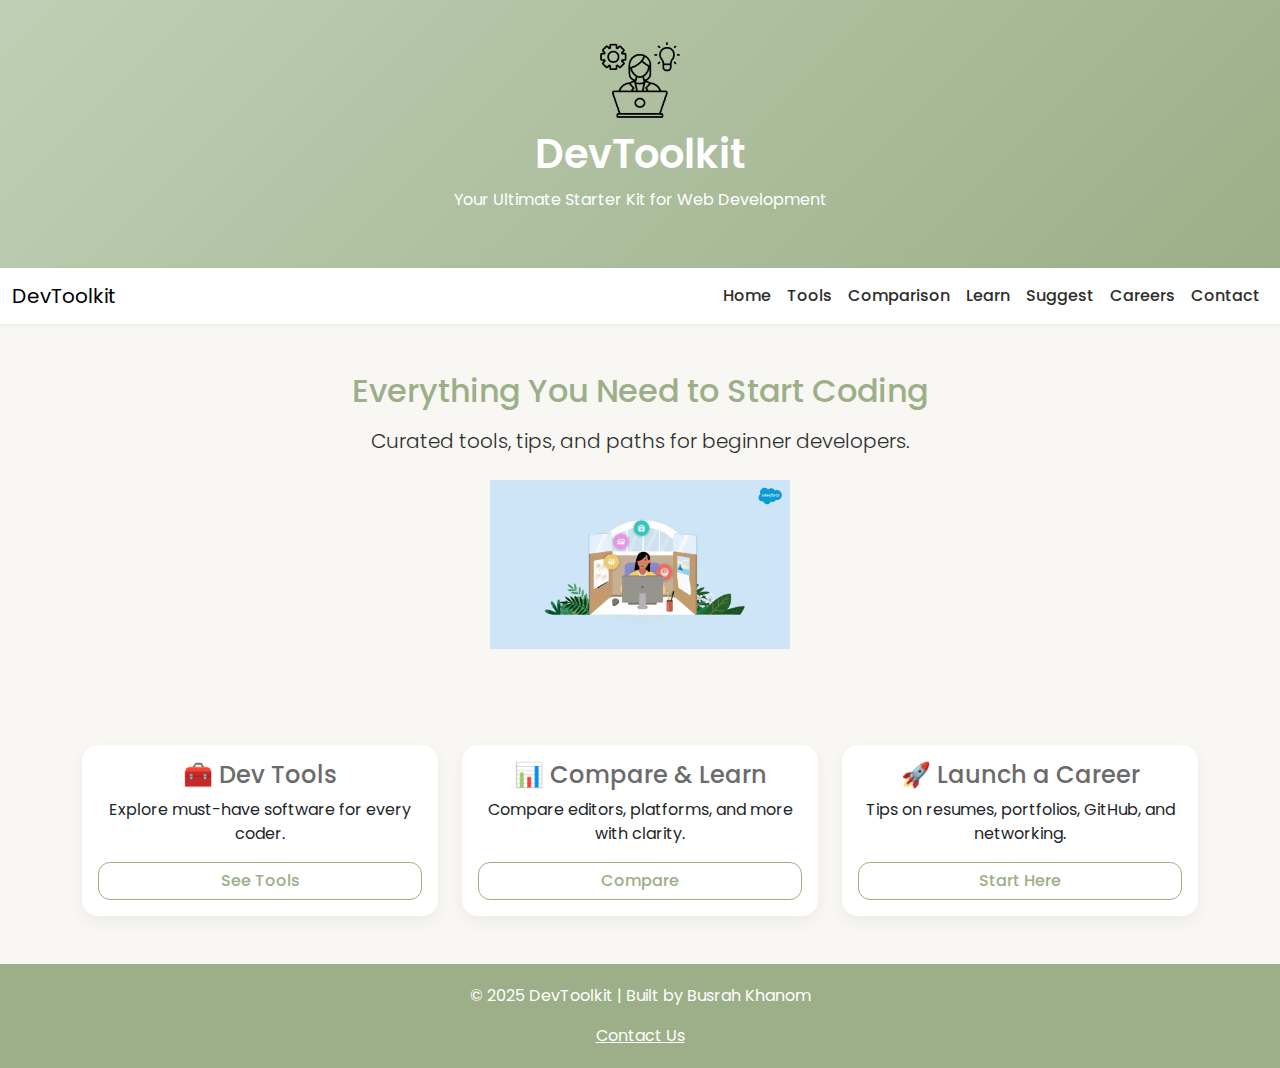
<file: index.html>
<!DOCTYPE html>
<html lang="en">
<head>
  <meta charset="UTF-8" />
  <meta name="viewport" content="width=device-width, initial-scale=1.0" />
  <title>DevToolkit - Home</title>

  <!-- Fonts and CSS -->
  <link href="https://fonts.googleapis.com/css2?family=Inter:wght@400;600&family=Poppins:wght@400;600&display=swap" rel="stylesheet" />
  <link href="https://cdn.jsdelivr.net/npm/bootstrap@5.3.3/dist/css/bootstrap.min.css" rel="stylesheet" />
  <link rel="stylesheet" href="css/style.css" />
</head>
<body>

  <!-- Header -->
  <header class="text-center">
    <img src="images/logo.png" alt="DevToolkit Logo" />
    <h1>DevToolkit</h1>
    <p>Your Ultimate Starter Kit for Web Development</p>
  </header>

  <!-- Navigation -->
  <nav class="navbar navbar-expand-lg navbar-light">
    <div class="container-fluid">
      <a class="navbar-brand" href="index.html">DevToolkit</a>
      <button class="navbar-toggler" type="button" data-bs-toggle="collapse" data-bs-target="#navbarNav">
        <span class="navbar-toggler-icon"></span>
      </button>
      <div class="collapse navbar-collapse" id="navbarNav">
        <ul class="navbar-nav ms-auto">
          <li class="nav-item"><a class="nav-link active" href="index.html">Home</a></li>
          <li class="nav-item"><a class="nav-link" href="tools.html">Tools</a></li>
          <li class="nav-item"><a class="nav-link" href="comparison.html">Comparison</a></li>
          <li class="nav-item"><a class="nav-link" href="learn.html">Learn</a></li>
          <li class="nav-item"><a class="nav-link" href="form.html">Suggest</a></li>
          <li class="nav-item"><a class="nav-link" href="careers.html">Careers</a></li>
          <li class="nav-item"><a class="nav-link" href="contact.html">Contact</a></li>
        </ul>
      </div>
    </div>
  </nav>

  <!-- Hero Section -->
  <section class="text-center py-5" style="background-color: #F8F7F3;">
    <div class="container">
      <h2 class="mb-3" style="color: #9CAF88;">Everything You Need to Start Coding</h2>
      <p class="lead mb-4">Curated tools, tips, and paths for beginner developers.</p>
      <img src="images/animated.gif" alt="Animated Developer" class="img-fluid" style="max-width: 300px;" />
    </div>
  </section>

  <!-- Features (3-Column Layout) -->
  <section class="container py-5">
    <div class="row text-center g-4">
      <div class="col-md-4">
        <div class="card p-3 h-100">
          <h4 class="card-title">🧰 Dev Tools</h4>
          <p class="card-text">Explore must-have software for every coder.</p>
          <a href="tools.html" class="btn btn-outline-primary">See Tools</a>
        </div>
      </div>
      <div class="col-md-4">
        <div class="card p-3 h-100">
          <h4 class="card-title">📊 Compare & Learn</h4>
          <p class="card-text">Compare editors, platforms, and more with clarity.</p>
          <a href="comparison.html" class="btn btn-outline-primary">Compare</a>
        </div>
      </div>
      <div class="col-md-4">
        <div class="card p-3 h-100">
          <h4 class="card-title">🚀 Launch a Career</h4>
          <p class="card-text">Tips on resumes, portfolios, GitHub, and networking.</p>
          <a href="careers.html" class="btn btn-outline-primary">Start Here</a>
        </div>
      </div>
    </div>
  </section>

  <!-- Footer -->
  <footer>
    <p>&copy; 2025 DevToolkit | Built by Busrah Khanom</p>
    <a href="mailto:bushra@wayne.edu">Contact Us</a>
  </footer>

  <!-- Bootstrap JS -->
  <script src="https://cdn.jsdelivr.net/npm/bootstrap@5.3.3/dist/js/bootstrap.bundle.min.js"></script>
</body>
</html>
<!-- update -->
</file>
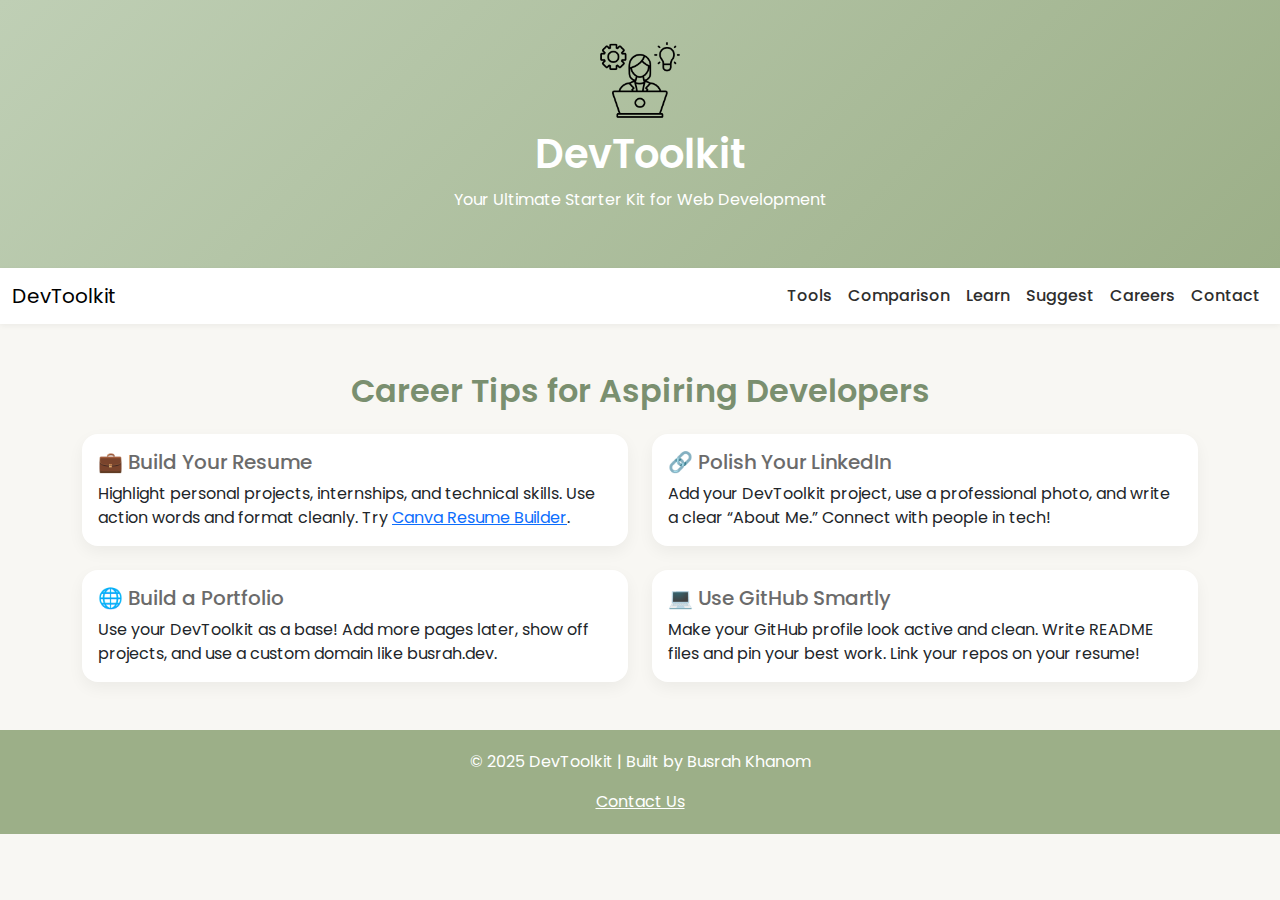
<file: careers.html>
<!DOCTYPE html>
<html lang="en">
<head>
  <meta charset="UTF-8" />
  <meta name="viewport" content="width=device-width, initial-scale=1.0" />
  <title>DevToolkit - Careers</title>
  <link href="https://fonts.googleapis.com/css2?family=Inter:wght@400;600&family=Poppins:wght@400;600&display=swap" rel="stylesheet" />
  <link href="https://cdn.jsdelivr.net/npm/bootstrap@5.3.3/dist/css/bootstrap.min.css" rel="stylesheet" />
  <link rel="stylesheet" href="css/style.css" />
</head>
<body>

  <!-- Header -->
  <header>
    <img src="images/logo.png" alt="DevToolkit Logo" />
    <h1>DevToolkit</h1>
    <p>Your Ultimate Starter Kit for Web Development</p>
  </header>

  <!-- Navigation -->
  <nav class="navbar navbar-expand-lg navbar-light">
    <div class="container-fluid">
      <a class="navbar-brand" href="index.html">DevToolkit</a>
      <button class="navbar-toggler" type="button" data-bs-toggle="collapse" data-bs-target="#navbarNav">
        <span class="navbar-toggler-icon"></span>
      </button>
      <div class="collapse navbar-collapse" id="navbarNav">
        <ul class="navbar-nav ms-auto">
          <li class="nav-item"><a class="nav-link" href="tools.html">Tools</a></li>
          <li class="nav-item"><a class="nav-link" href="comparison.html">Comparison</a></li>
          <li class="nav-item"><a class="nav-link" href="learn.html">Learn</a></li>
          <li class="nav-item"><a class="nav-link" href="form.html">Suggest</a></li>
          <li class="nav-item"><a class="nav-link active" href="careers.html">Careers</a></li>
          <li class="nav-item"><a class="nav-link" href="contact.html">Contact</a></li>
        </ul>
      </div>
    </div>
  </nav>

  <!-- Main Section -->
  <main class="container my-5">
    <h2 class="text-center mb-4">Career Tips for Aspiring Developers</h2>
    <div class="row g-4">

      <div class="col-md-6">
        <div class="card p-3 h-100">
          <h5 class="card-title">💼 Build Your Resume</h5>
          <p class="card-text">Highlight personal projects, internships, and technical skills. Use action words and format cleanly. Try <a href="https://www.canva.com/resumes/" target="_blank">Canva Resume Builder</a>.</p>
        </div>
      </div>

      <div class="col-md-6">
        <div class="card p-3 h-100">
          <h5 class="card-title">🔗 Polish Your LinkedIn</h5>
          <p class="card-text">Add your DevToolkit project, use a professional photo, and write a clear “About Me.” Connect with people in tech!</p>
        </div>
      </div>

      <div class="col-md-6">
        <div class="card p-3 h-100">
          <h5 class="card-title">🌐 Build a Portfolio</h5>
          <p class="card-text">Use your DevToolkit as a base! Add more pages later, show off projects, and use a custom domain like busrah.dev.</p>
        </div>
      </div>

      <div class="col-md-6">
        <div class="card p-3 h-100">
          <h5 class="card-title">💻 Use GitHub Smartly</h5>
          <p class="card-text">Make your GitHub profile look active and clean. Write README files and pin your best work. Link your repos on your resume!</p>
        </div>
      </div>

    </div>
  </main>

  <!-- Footer -->
  <footer>
    <p>&copy; 2025 DevToolkit | Built by Busrah Khanom</p>
    <a href="mailto:bushra@wayne.edu">Contact Us</a>
  </footer>

  <!-- Bootstrap JS -->
  <script src="https://cdn.jsdelivr.net/npm/bootstrap@5.3.3/dist/js/bootstrap.bundle.min.js"></script>
</body>
</html>
</file>
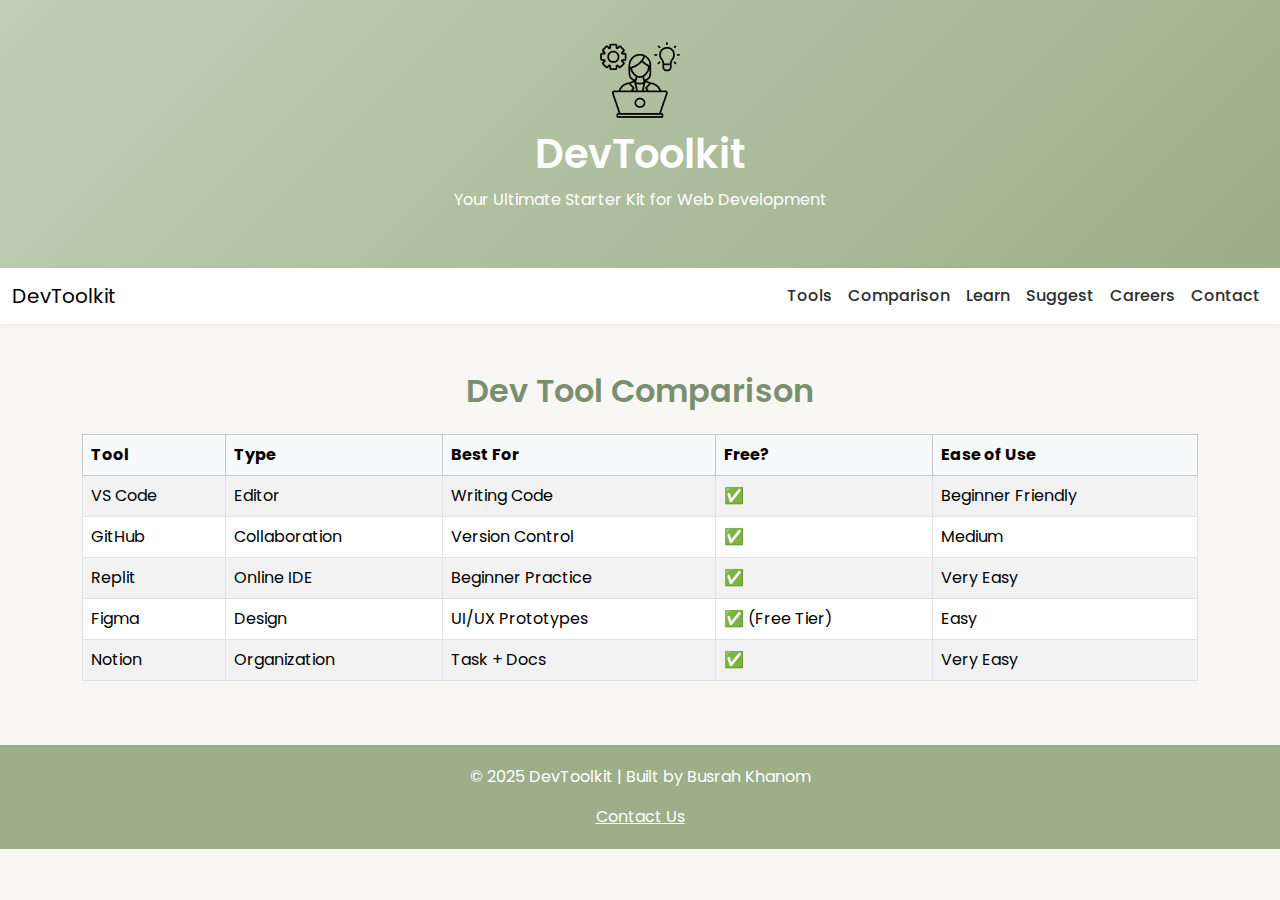
<file: comparison.html>
<!DOCTYPE html>
<html lang="en">
<head>
  <meta charset="UTF-8" />
  <meta name="viewport" content="width=device-width, initial-scale=1.0" />
  <title>DevToolkit - Tool Comparison</title>
  <link href="https://fonts.googleapis.com/css2?family=Inter:wght@400;600&family=Poppins:wght@400;600&display=swap" rel="stylesheet" />
  <link href="https://cdn.jsdelivr.net/npm/bootstrap@5.3.3/dist/css/bootstrap.min.css" rel="stylesheet" />
  <link rel="stylesheet" href="css/style.css" />
</head>
<body>

  <!-- Header -->
  <header>
    <img src="images/logo.png" alt="DevToolkit Logo" />
    <h1>DevToolkit</h1>
    <p>Your Ultimate Starter Kit for Web Development</p>
  </header>

  <!-- Navigation -->
  <nav class="navbar navbar-expand-lg navbar-light">
    <div class="container-fluid">
      <a class="navbar-brand" href="index.html">DevToolkit</a>
      <button class="navbar-toggler" type="button" data-bs-toggle="collapse" data-bs-target="#navbarNav">
        <span class="navbar-toggler-icon"></span>
      </button>
      <div class="collapse navbar-collapse" id="navbarNav">
        <ul class="navbar-nav ms-auto">
          <li class="nav-item"><a class="nav-link" href="tools.html">Tools</a></li>
          <li class="nav-item"><a class="nav-link active" href="comparison.html">Comparison</a></li>
          <li class="nav-item"><a class="nav-link" href="learn.html">Learn</a></li>
          <li class="nav-item"><a class="nav-link" href="form.html">Suggest</a></li>
          <li class="nav-item"><a class="nav-link" href="careers.html">Careers</a></li>
          <li class="nav-item"><a class="nav-link" href="contact.html">Contact</a></li>
        </ul>
      </div>
    </div>
  </nav>

  <!-- Main Section -->
  <main class="container my-5">
    <h2 class="text-center mb-4">Dev Tool Comparison</h2>
    <div class="table-responsive">
      <table class="table table-striped table-bordered">
        <thead class="table-light">
          <tr>
            <th>Tool</th>
            <th>Type</th>
            <th>Best For</th>
            <th>Free?</th>
            <th>Ease of Use</th>
          </tr>
        </thead>
        <tbody>
          <tr>
            <td>VS Code</td>
            <td>Editor</td>
            <td>Writing Code</td>
            <td>✅</td>
            <td>Beginner Friendly</td>
          </tr>
          <tr>
            <td>GitHub</td>
            <td>Collaboration</td>
            <td>Version Control</td>
            <td>✅</td>
            <td>Medium</td>
          </tr>
          <tr>
            <td>Replit</td>
            <td>Online IDE</td>
            <td>Beginner Practice</td>
            <td>✅</td>
            <td>Very Easy</td>
          </tr>
          <tr>
            <td>Figma</td>
            <td>Design</td>
            <td>UI/UX Prototypes</td>
            <td>✅ (Free Tier)</td>
            <td>Easy</td>
          </tr>
          <tr>
            <td>Notion</td>
            <td>Organization</td>
            <td>Task + Docs</td>
            <td>✅</td>
            <td>Very Easy</td>
          </tr>
        </tbody>
      </table>
    </div>
  </main>

  <!-- Footer -->
  <footer>
    <p>&copy; 2025 DevToolkit | Built by Busrah Khanom</p>
    <a href="mailto:bushra@wayne.edu">Contact Us</a>
  </footer>

  <!-- Bootstrap JS -->
  <script src="https://cdn.jsdelivr.net/npm/bootstrap@5.3.3/dist/js/bootstrap.bundle.min.js"></script>
</body>
</html>
</file>
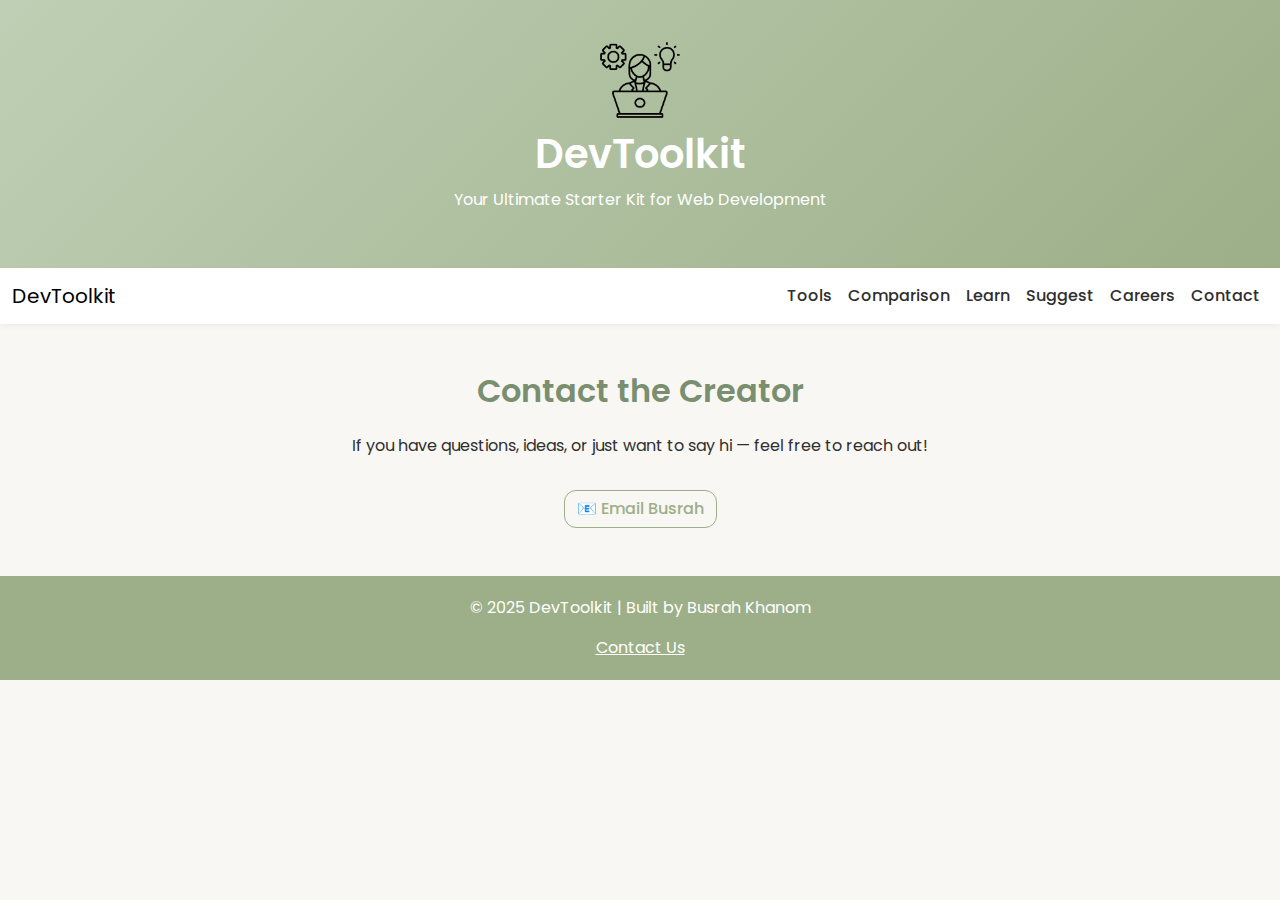
<file: contact.html>
<!DOCTYPE html>
<html lang="en">
<head>
  <meta charset="UTF-8" />
  <meta name="viewport" content="width=device-width, initial-scale=1.0" />
  <title>DevToolkit - Contact</title>
  <link href="https://fonts.googleapis.com/css2?family=Inter:wght@400;600&family=Poppins:wght@400;600&display=swap" rel="stylesheet" />
  <link href="https://cdn.jsdelivr.net/npm/bootstrap@5.3.3/dist/css/bootstrap.min.css" rel="stylesheet" />
  <link rel="stylesheet" href="css/style.css" />
</head>
<body>

  <!-- Header -->
  <header>
    <img src="images/logo.png" alt="DevToolkit Logo" />
    <h1>DevToolkit</h1>
    <p>Your Ultimate Starter Kit for Web Development</p>
  </header>

  <!-- Navigation -->
  <nav class="navbar navbar-expand-lg navbar-light">
    <div class="container-fluid">
      <a class="navbar-brand" href="index.html">DevToolkit</a>
      <button class="navbar-toggler" type="button" data-bs-toggle="collapse" data-bs-target="#navbarNav">
        <span class="navbar-toggler-icon"></span>
      </button>
      <div class="collapse navbar-collapse" id="navbarNav">
        <ul class="navbar-nav ms-auto">
          <li class="nav-item"><a class="nav-link" href="tools.html">Tools</a></li>
          <li class="nav-item"><a class="nav-link" href="comparison.html">Comparison</a></li>
          <li class="nav-item"><a class="nav-link" href="learn.html">Learn</a></li>
          <li class="nav-item"><a class="nav-link" href="form.html">Suggest</a></li>
          <li class="nav-item"><a class="nav-link" href="careers.html">Careers</a></li>
          <li class="nav-item"><a class="nav-link active" href="contact.html">Contact</a></li>
        </ul>
      </div>
    </div>
  </nav>

  <!-- Main Section -->
  <main class="container my-5">
    <h2 class="text-center mb-4">Contact the Creator</h2>
    <div class="text-center">
      <p>If you have questions, ideas, or just want to say hi — feel free to reach out!</p>
      <a href="mailto:bushra@wayne.edu" class="btn btn-outline-primary mt-3">📧 Email Busrah</a>
    </div>
  </main>

  <!-- Footer -->
  <footer>
    <p>&copy; 2025 DevToolkit | Built by Busrah Khanom</p>
    <a href="mailto:bushra@wayne.edu">Contact Us</a>
  </footer>

  <!-- Bootstrap JS -->
  <script src="https://cdn.jsdelivr.net/npm/bootstrap@5.3.3/dist/js/bootstrap.bundle.min.js"></script>
</body>
</html>
</file>
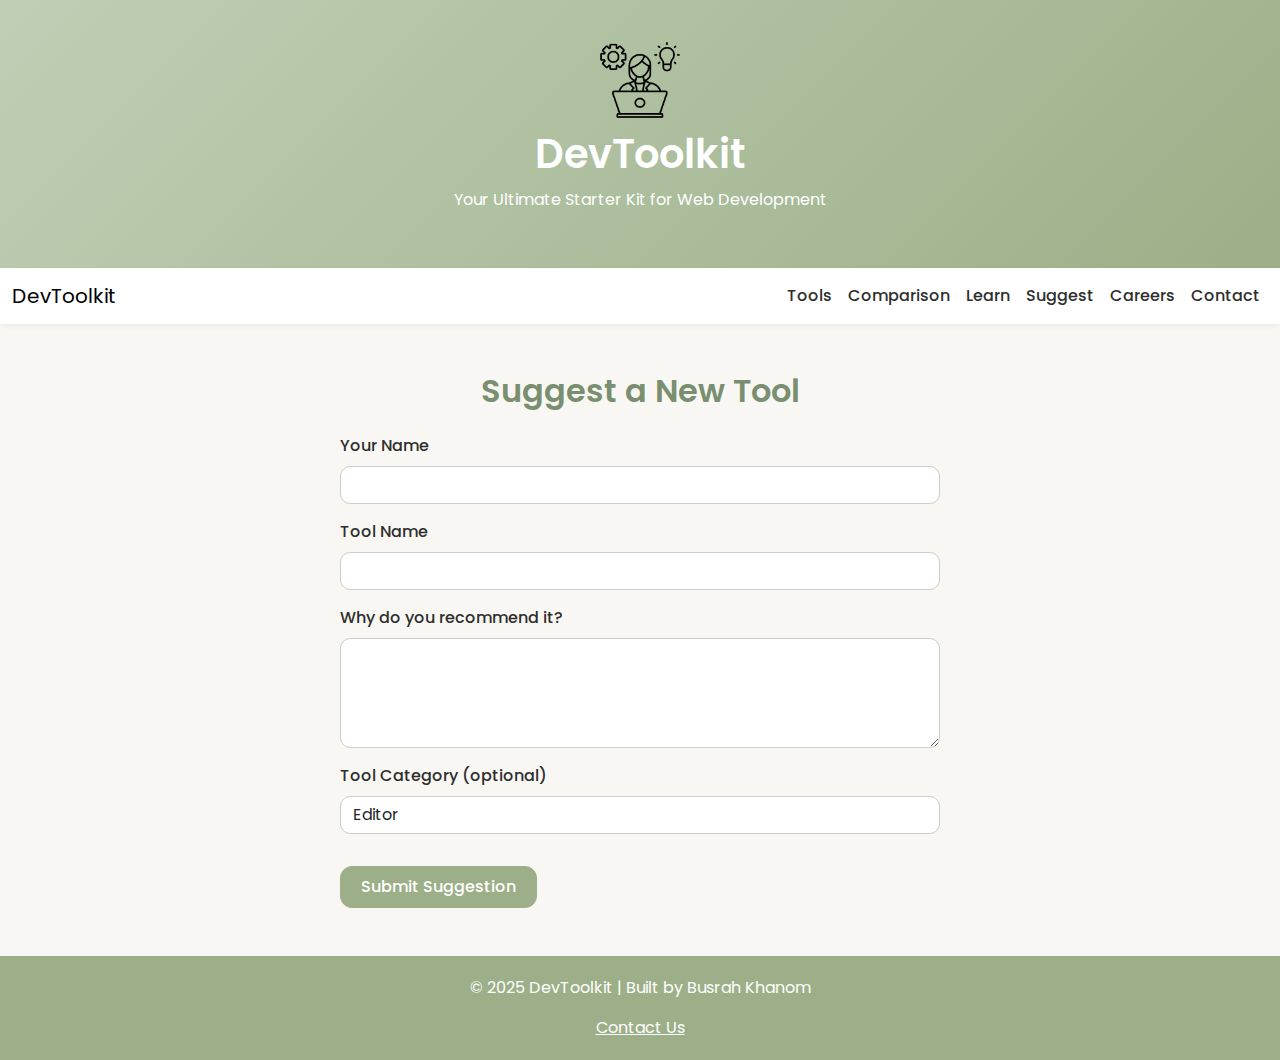
<file: form.html>
<!DOCTYPE html>
<html lang="en">
<head>
  <meta charset="UTF-8" />
  <meta name="viewport" content="width=device-width, initial-scale=1.0" />
  <title>DevToolkit - Suggest a Tool</title>
  <link href="https://fonts.googleapis.com/css2?family=Inter:wght@400;600&family=Poppins:wght@400;600&display=swap" rel="stylesheet" />
  <link href="https://cdn.jsdelivr.net/npm/bootstrap@5.3.3/dist/css/bootstrap.min.css" rel="stylesheet" />
  <link rel="stylesheet" href="css/style.css" />
</head>
<body>

  <!-- Header -->
  <header>
    <img src="images/logo.png" alt="DevToolkit Logo" />
    <h1>DevToolkit</h1>
    <p>Your Ultimate Starter Kit for Web Development</p>
  </header>

  <!-- Navigation -->
  <nav class="navbar navbar-expand-lg navbar-light">
    <div class="container-fluid">
      <a class="navbar-brand" href="index.html">DevToolkit</a>
      <button class="navbar-toggler" type="button" data-bs-toggle="collapse" data-bs-target="#navbarNav">
        <span class="navbar-toggler-icon"></span>
      </button>
      <div class="collapse navbar-collapse" id="navbarNav">
        <ul class="navbar-nav ms-auto">
          <li class="nav-item"><a class="nav-link" href="tools.html">Tools</a></li>
          <li class="nav-item"><a class="nav-link" href="comparison.html">Comparison</a></li>
          <li class="nav-item"><a class="nav-link" href="learn.html">Learn</a></li>
          <li class="nav-item"><a class="nav-link active" href="form.html">Suggest</a></li>
          <li class="nav-item"><a class="nav-link" href="careers.html">Careers</a></li>
          <li class="nav-item"><a class="nav-link" href="contact.html">Contact</a></li>
        </ul>
      </div>
    </div>
  </nav>

  <!-- Main Content -->
  <main class="container my-5">
    <h2 class="text-center mb-4">Suggest a New Tool</h2>
    <form action="mailto:busrahkhanom25@gmail.com" method="POST" enctype="text/plain" class="mx-auto" style="max-width: 600px;">
      
      <div class="mb-3">
        <label for="name" class="form-label">Your Name</label>
        <input type="text" class="form-control" id="name" name="Name" required />
      </div>

      <div class="mb-3">
        <label for="tool" class="form-label">Tool Name</label>
        <input type="text" class="form-control" id="tool" name="Tool" required />
      </div>

      <div class="mb-3">
        <label for="description" class="form-label">Why do you recommend it?</label>
        <textarea class="form-control" id="description" name="Reason" rows="4" required></textarea>
      </div>

      <div class="mb-3">
        <label for="category" class="form-label">Tool Category (optional)</label>
        <select id="category" name="Category" class="form-control">
          <option value="Editor">Editor</option>
          <option value="Design">Design</option>
          <option value="Collaboration">Collaboration</option>
          <option value="Productivity">Productivity</option>
          <option value="Other">Other</option>
        </select>
      </div>

      <button type="submit" class="btn btn-primary mt-3">Submit Suggestion</button>
    </form>
  </main>

  <!-- Footer -->
  <footer>
    <p>&copy; 2025 DevToolkit | Built by Busrah Khanom</p>
    <a href="mailto:bushra@wayne.edu">Contact Us</a>
  </footer>

  <!-- Bootstrap JS -->
  <script src="https://cdn.jsdelivr.net/npm/bootstrap@5.3.3/dist/js/bootstrap.bundle.min.js"></script>
</body>
</html>
</file>
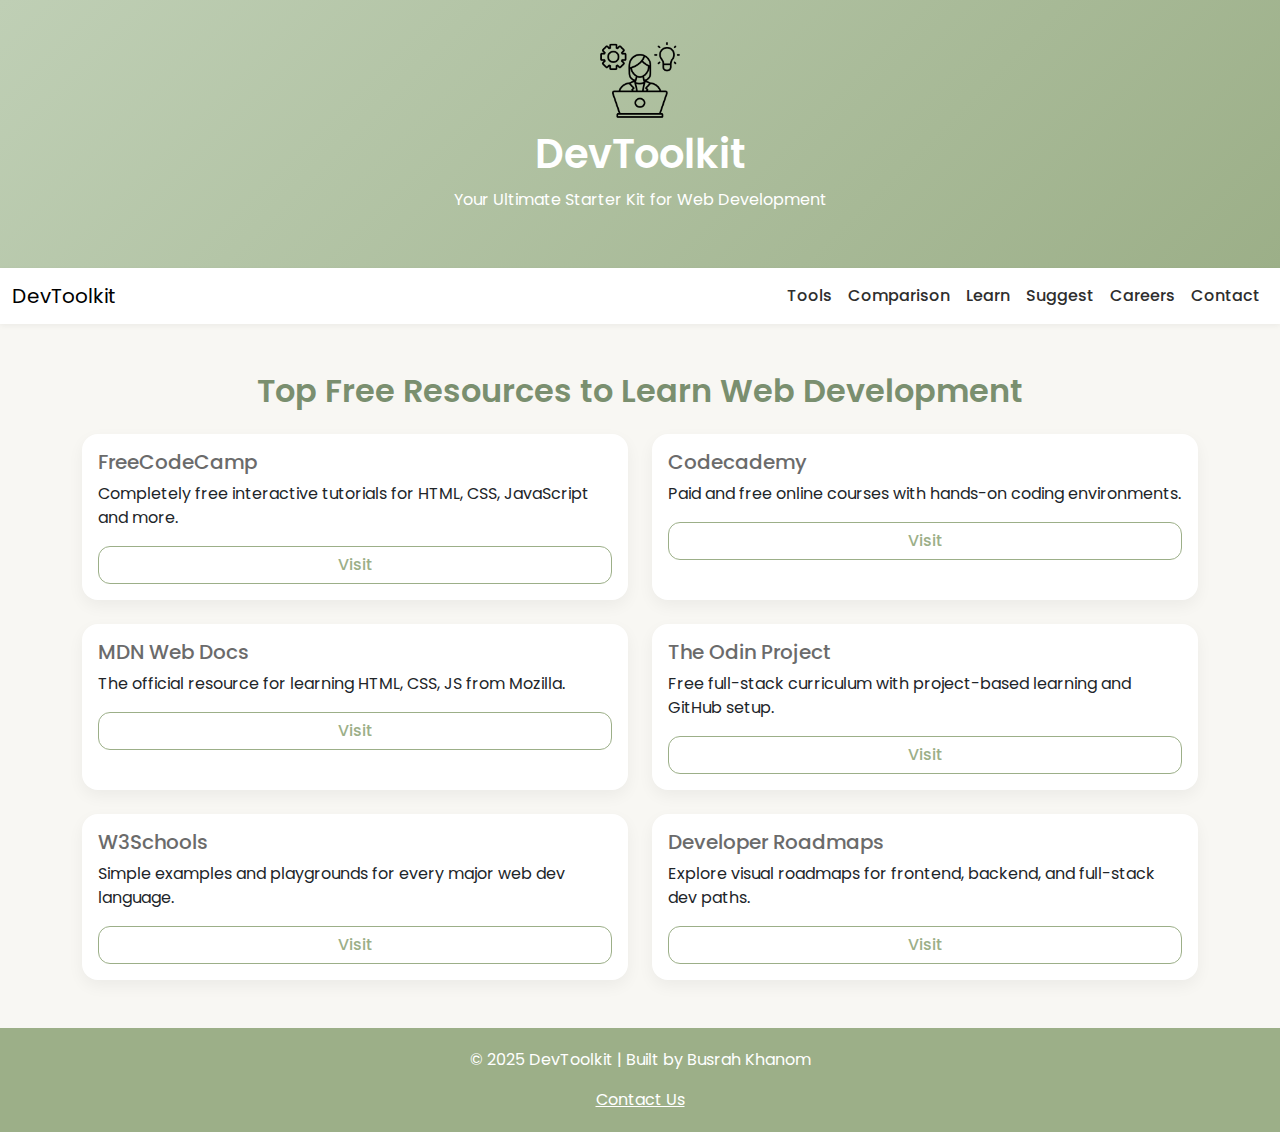
<file: learn.html>
<!DOCTYPE html>
<html lang="en">
<head>
  <meta charset="UTF-8" />
  <meta name="viewport" content="width=device-width, initial-scale=1.0" />
  <title>DevToolkit - Learn</title>
  <link href="https://fonts.googleapis.com/css2?family=Inter:wght@400;600&family=Poppins:wght@400;600&display=swap" rel="stylesheet" />
  <link href="https://cdn.jsdelivr.net/npm/bootstrap@5.3.3/dist/css/bootstrap.min.css" rel="stylesheet" />
  <link rel="stylesheet" href="css/style.css" />
</head>
<body>

  <!-- Header -->
  <header>
    <img src="images/logo.png" alt="DevToolkit Logo" />
    <h1>DevToolkit</h1>
    <p>Your Ultimate Starter Kit for Web Development</p>
  </header>

  <!-- Navigation -->
  <nav class="navbar navbar-expand-lg navbar-light">
    <div class="container-fluid">
      <a class="navbar-brand" href="index.html">DevToolkit</a>
      <button class="navbar-toggler" type="button" data-bs-toggle="collapse" data-bs-target="#navbarNav">
        <span class="navbar-toggler-icon"></span>
      </button>
      <div class="collapse navbar-collapse" id="navbarNav">
        <ul class="navbar-nav ms-auto">
          <li class="nav-item"><a class="nav-link" href="tools.html">Tools</a></li>
          <li class="nav-item"><a class="nav-link" href="comparison.html">Comparison</a></li>
          <li class="nav-item"><a class="nav-link active" href="learn.html">Learn</a></li>
          <li class="nav-item"><a class="nav-link" href="form.html">Suggest</a></li>
          <li class="nav-item"><a class="nav-link" href="careers.html">Careers</a></li>
          <li class="nav-item"><a class="nav-link" href="contact.html">Contact</a></li>
        </ul>
      </div>
    </div>
  </nav>

  <!-- Main Content -->
  <main class="container my-5">
    <h2 class="text-center mb-4">Top Free Resources to Learn Web Development</h2>
    <div class="row g-4">

      <div class="col-md-6">
        <div class="card p-3 h-100">
          <h5 class="card-title">FreeCodeCamp</h5>
          <p class="card-text">Completely free interactive tutorials for HTML, CSS, JavaScript and more.</p>
          <a href="https://www.freecodecamp.org/" target="_blank" class="btn btn-outline-primary">Visit</a>
        </div>
      </div>

      <div class="col-md-6">
        <div class="card p-3 h-100">
          <h5 class="card-title">Codecademy</h5>
          <p class="card-text">Paid and free online courses with hands-on coding environments.</p>
          <a href="https://www.codecademy.com/" target="_blank" class="btn btn-outline-primary">Visit</a>
        </div>
      </div>

      <div class="col-md-6">
        <div class="card p-3 h-100">
          <h5 class="card-title">MDN Web Docs</h5>
          <p class="card-text">The official resource for learning HTML, CSS, JS from Mozilla.</p>
          <a href="https://developer.mozilla.org/en-US/" target="_blank" class="btn btn-outline-primary">Visit</a>
        </div>
      </div>

      <div class="col-md-6">
        <div class="card p-3 h-100">
          <h5 class="card-title">The Odin Project</h5>
          <p class="card-text">Free full-stack curriculum with project-based learning and GitHub setup.</p>
          <a href="https://www.theodinproject.com/" target="_blank" class="btn btn-outline-primary">Visit</a>
        </div>
      </div>

      <div class="col-md-6">
        <div class="card p-3 h-100">
          <h5 class="card-title">W3Schools</h5>
          <p class="card-text">Simple examples and playgrounds for every major web dev language.</p>
          <a href="https://www.w3schools.com/" target="_blank" class="btn btn-outline-primary">Visit</a>
        </div>
      </div>

      <div class="col-md-6">
        <div class="card p-3 h-100">
          <h5 class="card-title">Developer Roadmaps</h5>
          <p class="card-text">Explore visual roadmaps for frontend, backend, and full-stack dev paths.</p>
          <a href="https://roadmap.sh/" target="_blank" class="btn btn-outline-primary">Visit</a>
        </div>
      </div>

    </div>
  </main>

  <!-- Footer -->
  <footer>
    <p>&copy; 2025 DevToolkit | Built by Busrah Khanom</p>
    <a href="mailto:bushra@wayne.edu">Contact Us</a>
  </footer>

  <!-- Bootstrap JS -->
  <script src="https://cdn.jsdelivr.net/npm/bootstrap@5.3.3/dist/js/bootstrap.bundle.min.js"></script>
</body>
</html>
</file>
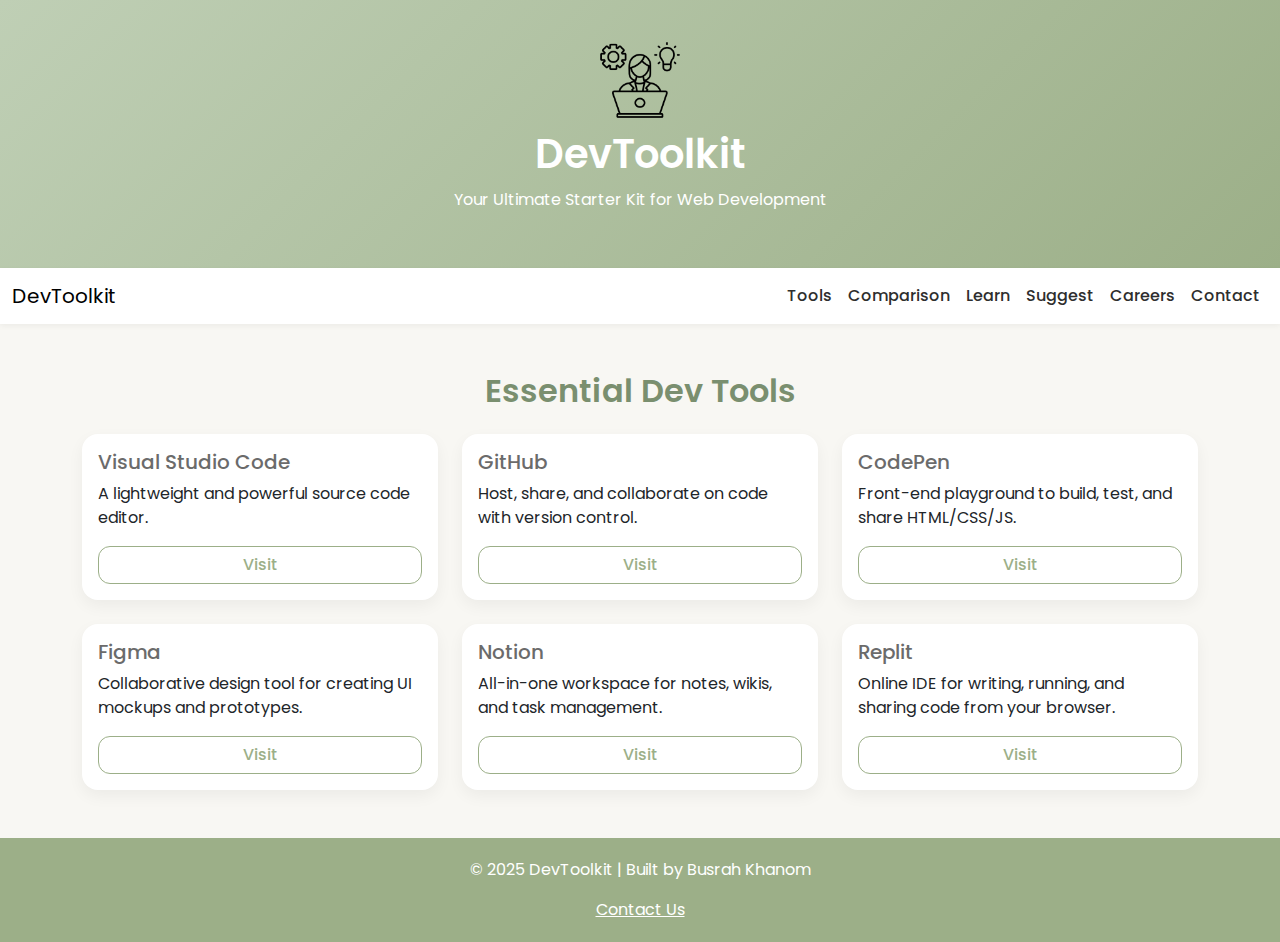
<file: tools.html>
<!DOCTYPE html>
<html lang="en">
<head>
  <meta charset="UTF-8" />
  <meta name="viewport" content="width=device-width, initial-scale=1.0" />
  <title>DevToolkit - Tools</title>
  <link href="https://fonts.googleapis.com/css2?family=Inter:wght@400;600&family=Poppins:wght@400;600&display=swap" rel="stylesheet" />
  <link href="https://cdn.jsdelivr.net/npm/bootstrap@5.3.3/dist/css/bootstrap.min.css" rel="stylesheet" />
  <link rel="stylesheet" href="css/style.css" />
</head>
<body>

  <!-- Header -->
  <header>
    <img src="images/logo.png" alt="DevToolkit Logo" />
    <h1>DevToolkit</h1>
    <p>Your Ultimate Starter Kit for Web Development</p>
  </header>

  <!-- Navigation -->
  <nav class="navbar navbar-expand-lg navbar-light">
    <div class="container-fluid">
      <a class="navbar-brand" href="index.html">DevToolkit</a>
      <button class="navbar-toggler" type="button" data-bs-toggle="collapse" data-bs-target="#navbarNav">
        <span class="navbar-toggler-icon"></span>
      </button>
      <div class="collapse navbar-collapse" id="navbarNav">
        <ul class="navbar-nav ms-auto">
          <li class="nav-item"><a class="nav-link" href="tools.html">Tools</a></li>
          <li class="nav-item"><a class="nav-link" href="comparison.html">Comparison</a></li>
          <li class="nav-item"><a class="nav-link" href="learn.html">Learn</a></li>
          <li class="nav-item"><a class="nav-link" href="form.html">Suggest</a></li>
          <li class="nav-item"><a class="nav-link" href="careers.html">Careers</a></li>
          <li class="nav-item"><a class="nav-link" href="contact.html">Contact</a></li>
        </ul>
      </div>
    </div>
  </nav>

  <!-- Page Content -->
  <main class="container my-5">
    <h2 class="text-center mb-4">Essential Dev Tools</h2>
    <div class="row g-4">

      <div class="col-md-4">
        <div class="card p-3 h-100">
          <h5 class="card-title">Visual Studio Code</h5>
          <p class="card-text">A lightweight and powerful source code editor.</p>
          <a href="https://code.visualstudio.com/" target="_blank" class="btn btn-outline-primary">Visit</a>
        </div>
      </div>

      <div class="col-md-4">
        <div class="card p-3 h-100">
          <h5 class="card-title">GitHub</h5>
          <p class="card-text">Host, share, and collaborate on code with version control.</p>
          <a href="https://github.com" target="_blank" class="btn btn-outline-primary">Visit</a>
        </div>
      </div>

      <div class="col-md-4">
        <div class="card p-3 h-100">
          <h5 class="card-title">CodePen</h5>
          <p class="card-text">Front-end playground to build, test, and share HTML/CSS/JS.</p>
          <a href="https://codepen.io/" target="_blank" class="btn btn-outline-primary">Visit</a>
        </div>
      </div>

      <div class="col-md-4">
        <div class="card p-3 h-100">
          <h5 class="card-title">Figma</h5>
          <p class="card-text">Collaborative design tool for creating UI mockups and prototypes.</p>
          <a href="https://figma.com" target="_blank" class="btn btn-outline-primary">Visit</a>
        </div>
      </div>

      <div class="col-md-4">
        <div class="card p-3 h-100">
          <h5 class="card-title">Notion</h5>
          <p class="card-text">All-in-one workspace for notes, wikis, and task management.</p>
          <a href="https://notion.so" target="_blank" class="btn btn-outline-primary">Visit</a>
        </div>
      </div>

      <div class="col-md-4">
        <div class="card p-3 h-100">
          <h5 class="card-title">Replit</h5>
          <p class="card-text">Online IDE for writing, running, and sharing code from your browser.</p>
          <a href="https://replit.com/" target="_blank" class="btn btn-outline-primary">Visit</a>
        </div>
      </div>

    </div>
  </main>

  <!-- Footer -->
  <footer>
    <p>&copy; 2025 DevToolkit | Built by Busrah Khanom</p>
    <a href="mailto:bushra@wayne.edu">Contact Us</a>
  </footer>

  <!-- Bootstrap JS -->
  <script src="https://cdn.jsdelivr.net/npm/bootstrap@5.3.3/dist/js/bootstrap.bundle.min.js"></script>
</body>
</html>
</file>
<file: css/style.css>
/* ====== DevToolkit Final Aesthetic Styles (Sage + Beige Theme) ====== */

/* === Base Layout === */
body {
  font-family: 'Poppins', sans-serif;
  background-color: #F8F7F3; /* soft beige */
  color: #2E2E2E;
  margin: 0;
  padding: 0;
}

/* === Header === */
header {
  background: linear-gradient(135deg, #BFCFB5, #9CAF88); /* sage gradient */
  color: white;
  text-align: center;
  padding: 40px 0;
}

header img {
  width: 80px;
  max-height: 80px;
  margin-bottom: 10px;
}

header h1 {
  font-size: 2.5rem;
  font-weight: 600;
}

header p {
  font-size: 1rem;
  margin-top: 10px;
}

/* === Navigation Bar === */
.navbar {
  background-color: white;
  box-shadow: 0 2px 6px rgba(0, 0, 0, 0.05);
}

.nav-link {
  color: #2E2E2E !important;
  font-weight: 500;
}

.nav-link:hover {
  color: #7A8F6F !important;
}

/* === Main Headings === */
main h2 {
  color: #7A8F6F;
  font-weight: 600;
}

/* === Card Styling === */
.card {
  border: none;
  border-radius: 16px;
  box-shadow: 0 6px 16px rgba(0, 0, 0, 0.05);
  transition: transform 0.3s ease;
}

.card:hover {
  transform: translateY(-5px);
  box-shadow: 0 12px 24px rgba(0, 0, 0, 0.1);
}

.card-title {
  color: #6B6B6B;
}

/* === Button Styling === */
.btn-primary {
  background-color: #9CAF88;
  border-color: #9CAF88;
  border-radius: 12px;
  padding: 8px 20px;
  font-weight: 500;
}

.btn-primary:hover {
  background-color: #7D946A;
  border-color: #7D946A;
}

/* === Override Bootstrap's Blue Outline Button === */
.btn-outline-primary {
  border-color: #9CAF88 !important;
  color: #9CAF88 !important;
  font-weight: 500;
  border-radius: 12px;
  transition: 0.3s;
}

.btn-outline-primary:hover {
  background-color: #9CAF88 !important;
  color: white !important;
  border-color: #9CAF88 !important;
}

/* === Footer === */
footer {
  background-color: #9CAF88;
  color: white;
  text-align: center;
  padding: 20px 0;
}

footer a {
  color: white;
  text-decoration: underline;
}

/* === Form Styling === */
form label {
  font-weight: 500;
  color: #2E2E2E;
}

form .form-control {
  border-radius: 10px;
  border: 1px solid #ccc;
}
</file>
